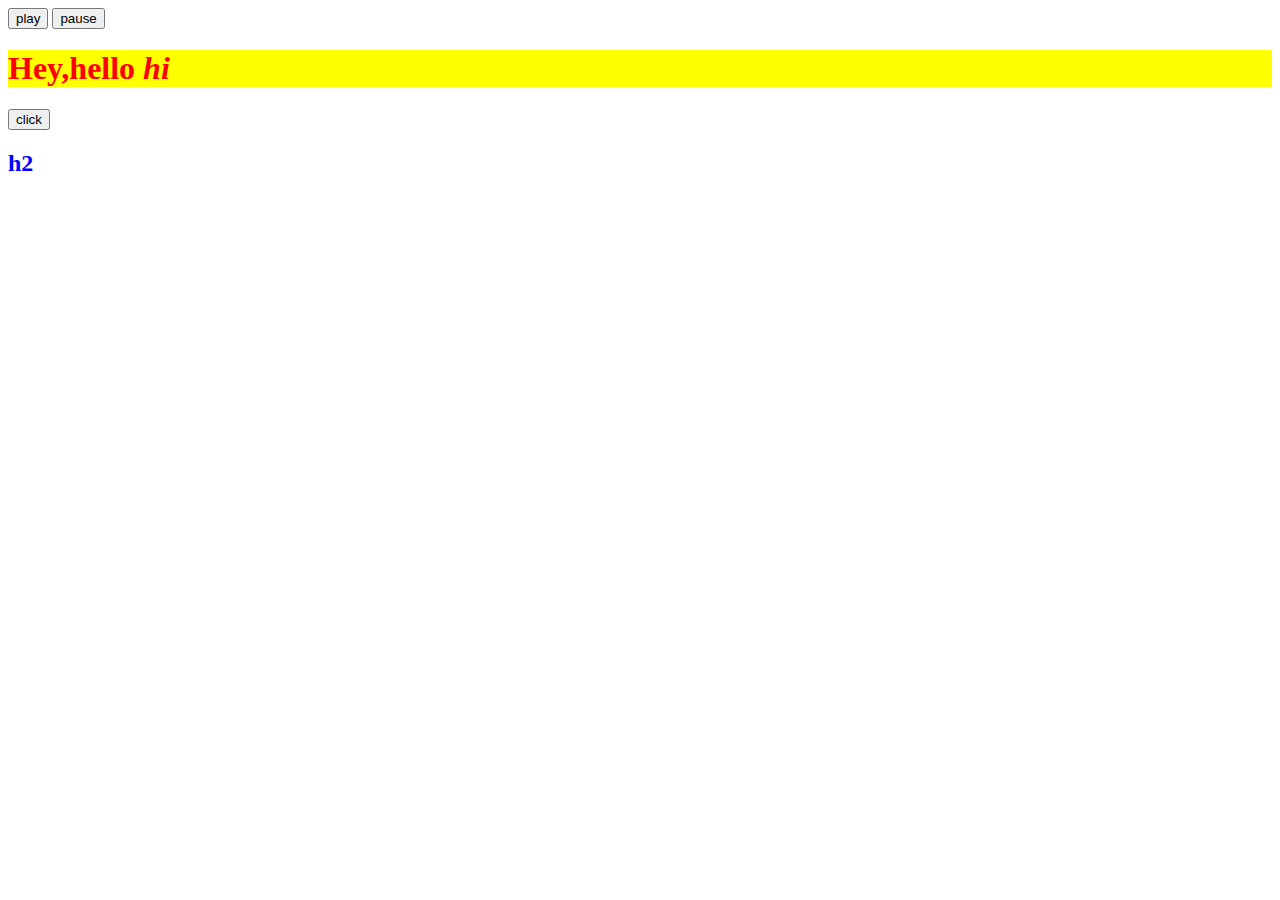
<file: index.html>
<!DOCTYPE html>
<html lang="en">
<head>
    <meta charset="UTF-8">
    <meta name="viewport" content="width=device-width, initial-scale=1.0">
    <title>Document</title>
    <link rel="stylesheet" href="style.css">
</head>
<body>
    <div id="parent">
        <button id="play">play</button>
        <button id="pause">pause</button>
    </div>
    <h1 class="makeitblue">Hey,</h1>
    <h2></h2>
    <button>click</button>

    <script src="dom.js"></script>
    <script src="script.js"></script>
    
</body>
</html>
</file>
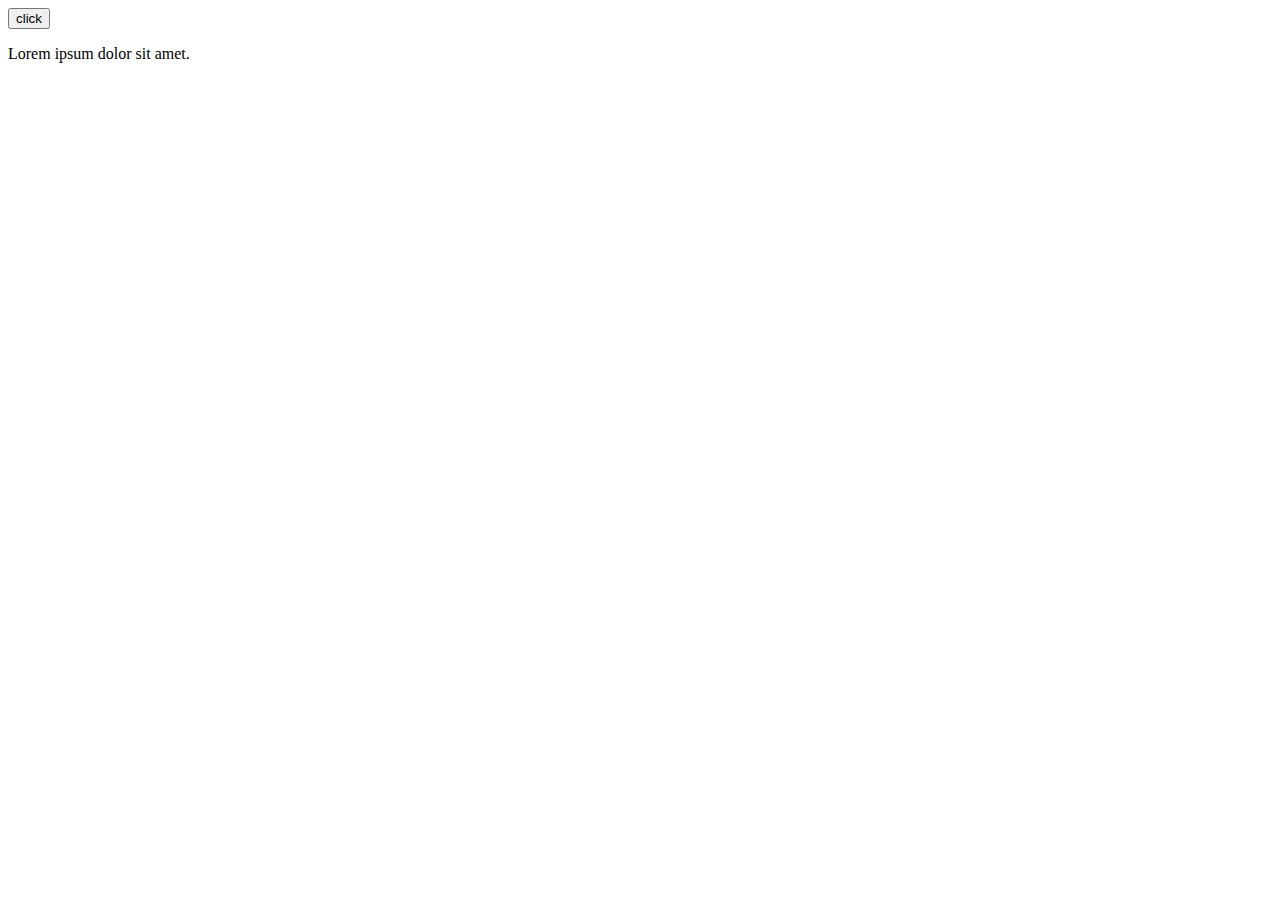
<file: pq1.html>
<!DOCTYPE html>
<html lang="en">
<head>
    <meta charset="UTF-8">
    <meta name="viewport" content="width=device-width, initial-scale=1.0">
    <title>Document</title>
</head>
<body>
    <button>click</button>
    <p>Lorem ipsum dolor sit amet.</p>
    <script src="pq1.js"></script>
</body>
</html>
</file>
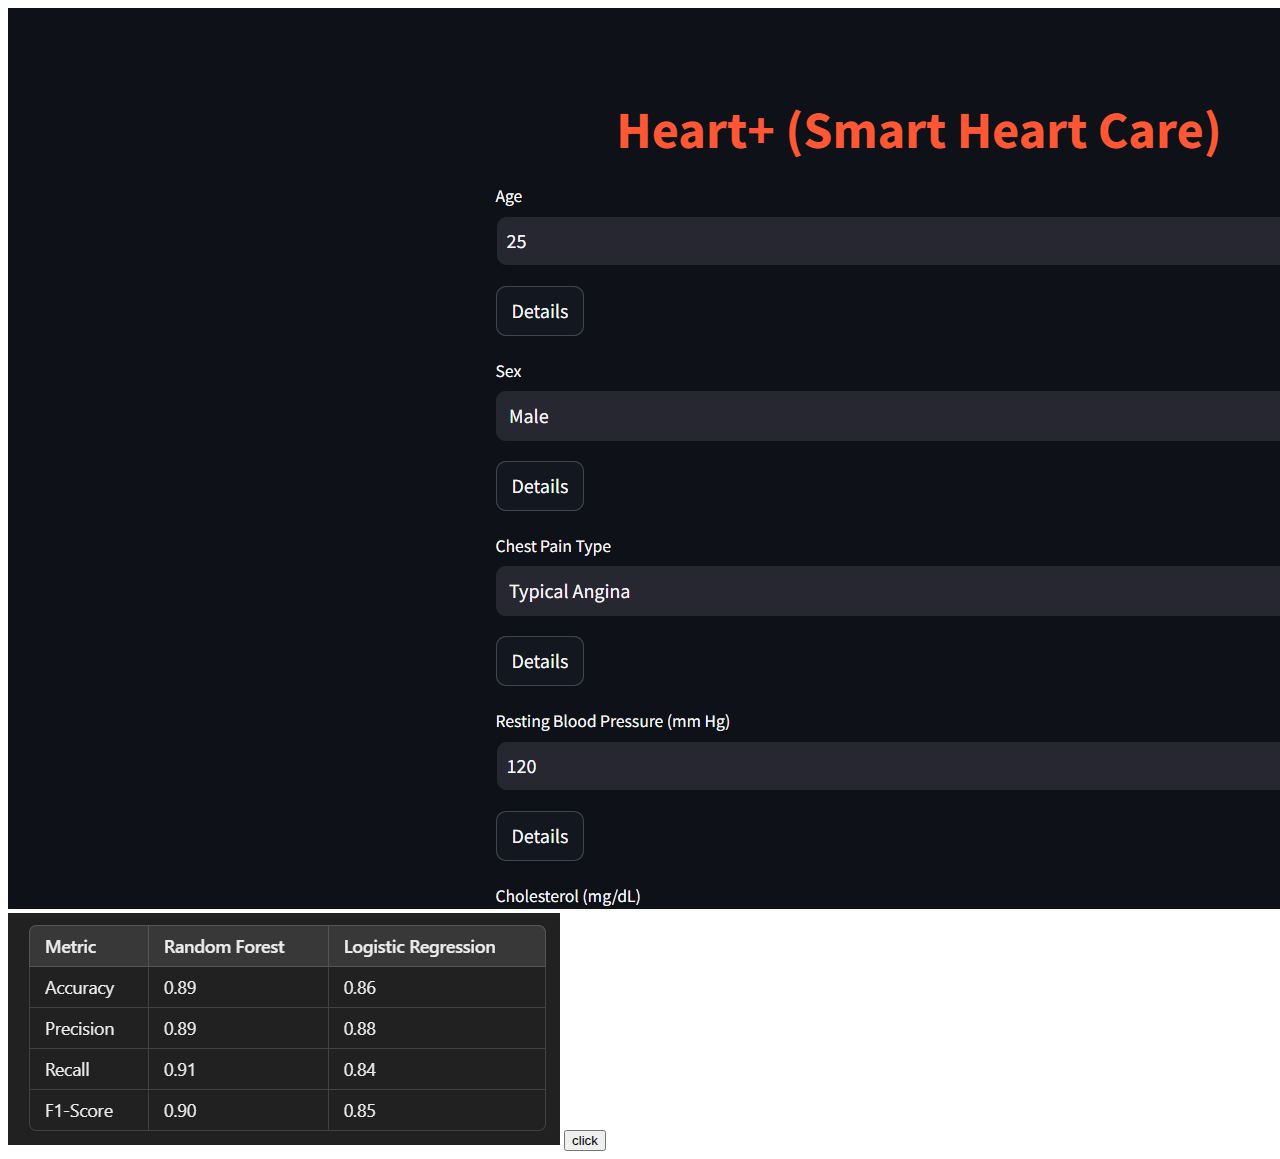
<file: pq2.html>
<!DOCTYPE html>
<html lang="en">
<head>
    <meta charset="UTF-8">
    <meta name="viewport" content="width=device-width, initial-scale=1.0">
    <title>Document</title>
</head>
<body>
    <img id="img1" src="img1.png">
    <img id="img2" src="img2.png">
    <button>click</button>
    <script src="pq2.js"></script>
</body>
</html>
</file>
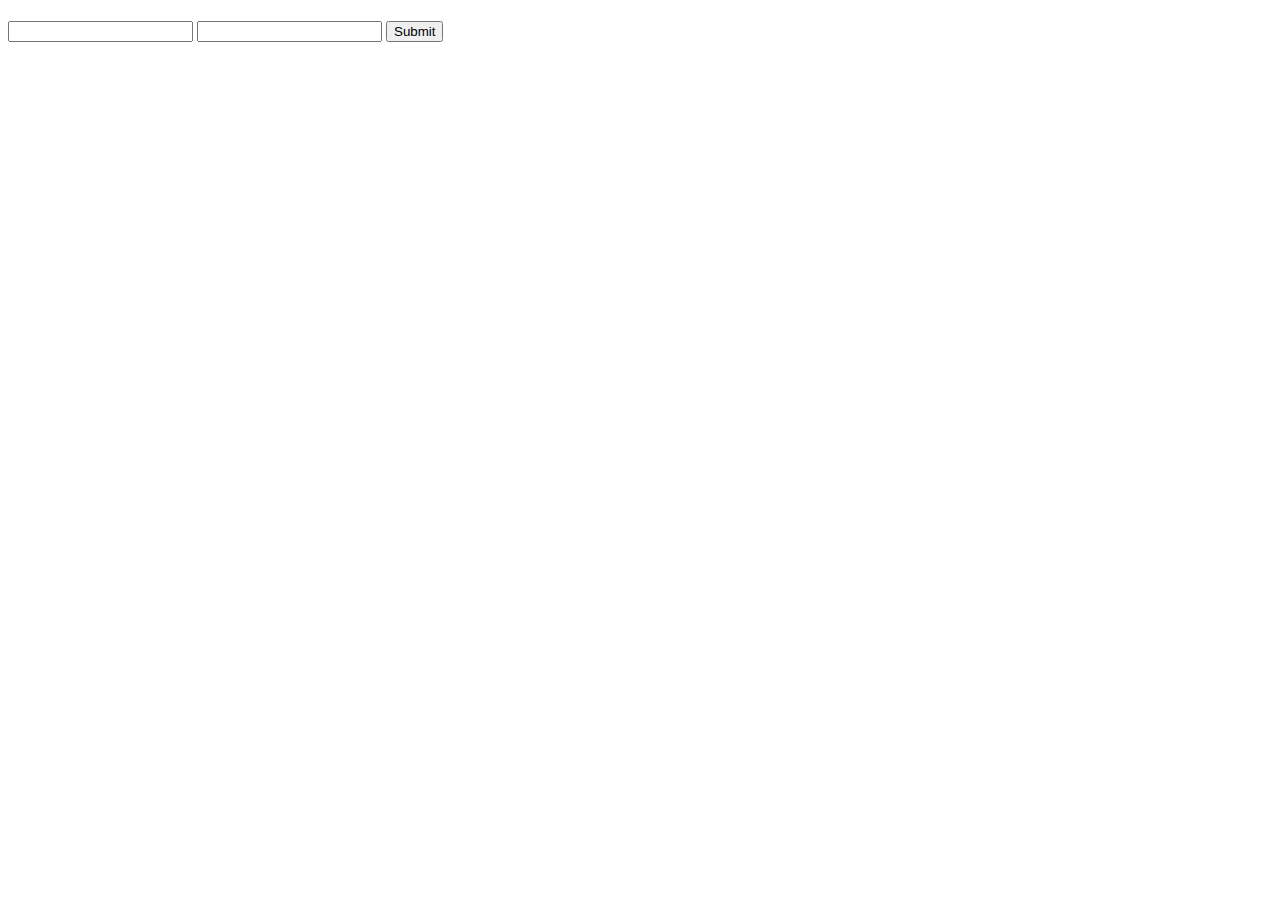
<file: pq3.html>
<!DOCTYPE html>
<html lang="en">
<head>
    <meta charset="UTF-8">
    <meta name="viewport" content="width=<device-width>, initial-scale=1.0">
    <title>Document</title>
</head>
<body>
    <h4 id="error"></h4>
    <form>
        <input id="inp1" type="text">
        <input id="inp2" type="text">
        <input type="submit">
    </form>
    <script src="pq3.js"></script>
</body>
</html>
</file>
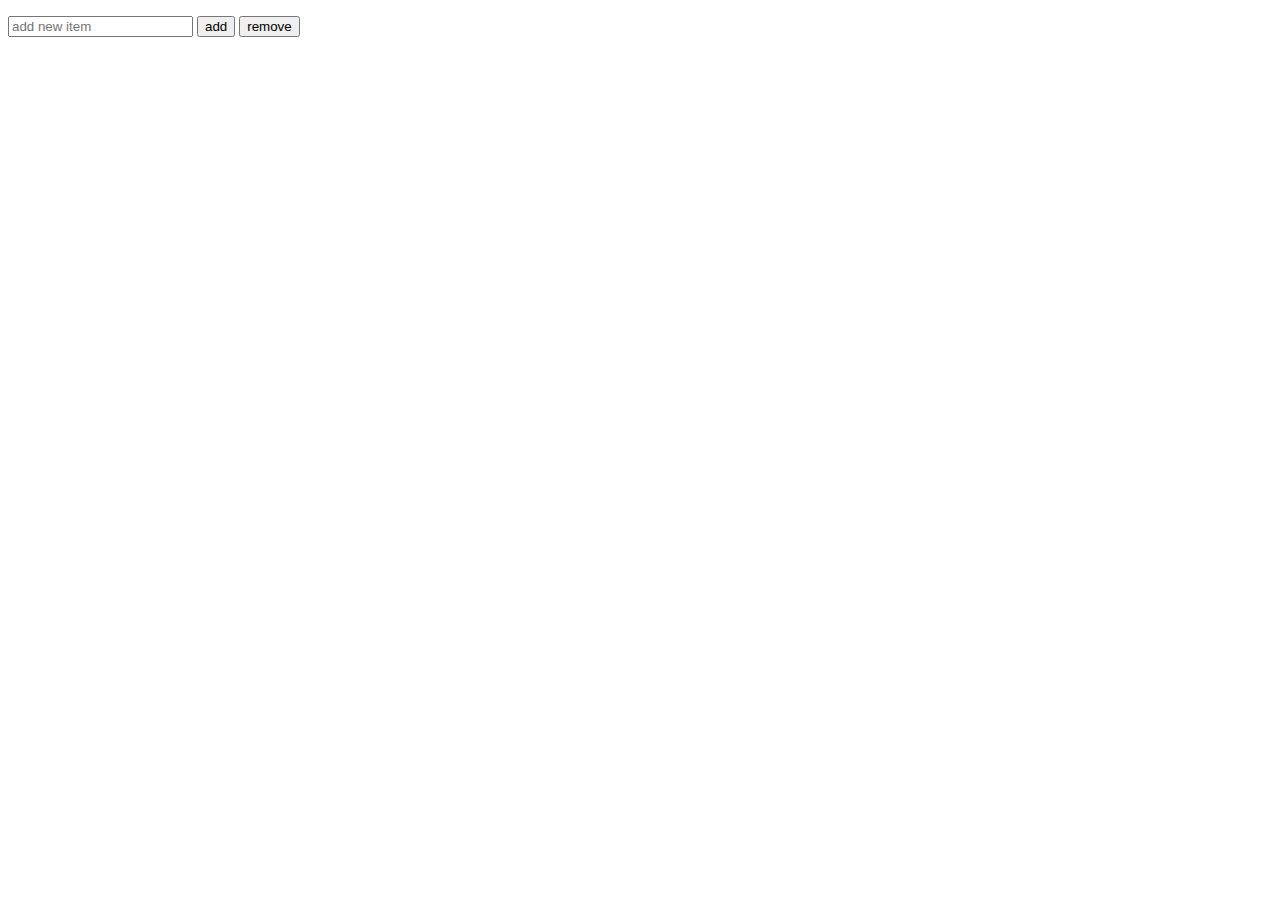
<file: pq4.html>
<!DOCTYPE html>
<html lang="en">
<head>
    <meta charset="UTF-8">
    <meta name="viewport" content="width=device-width, initial-scale=1.0">
    <title>Document</title>
</head>
<body>
    <ul>
        
    </ul>
    <input type="text" placeholder="add new item">
    <button id="add">add</button>
    <button id="remove">remove</button>
    <script src="pq4.js"></script>

</body>
</html>
</file>
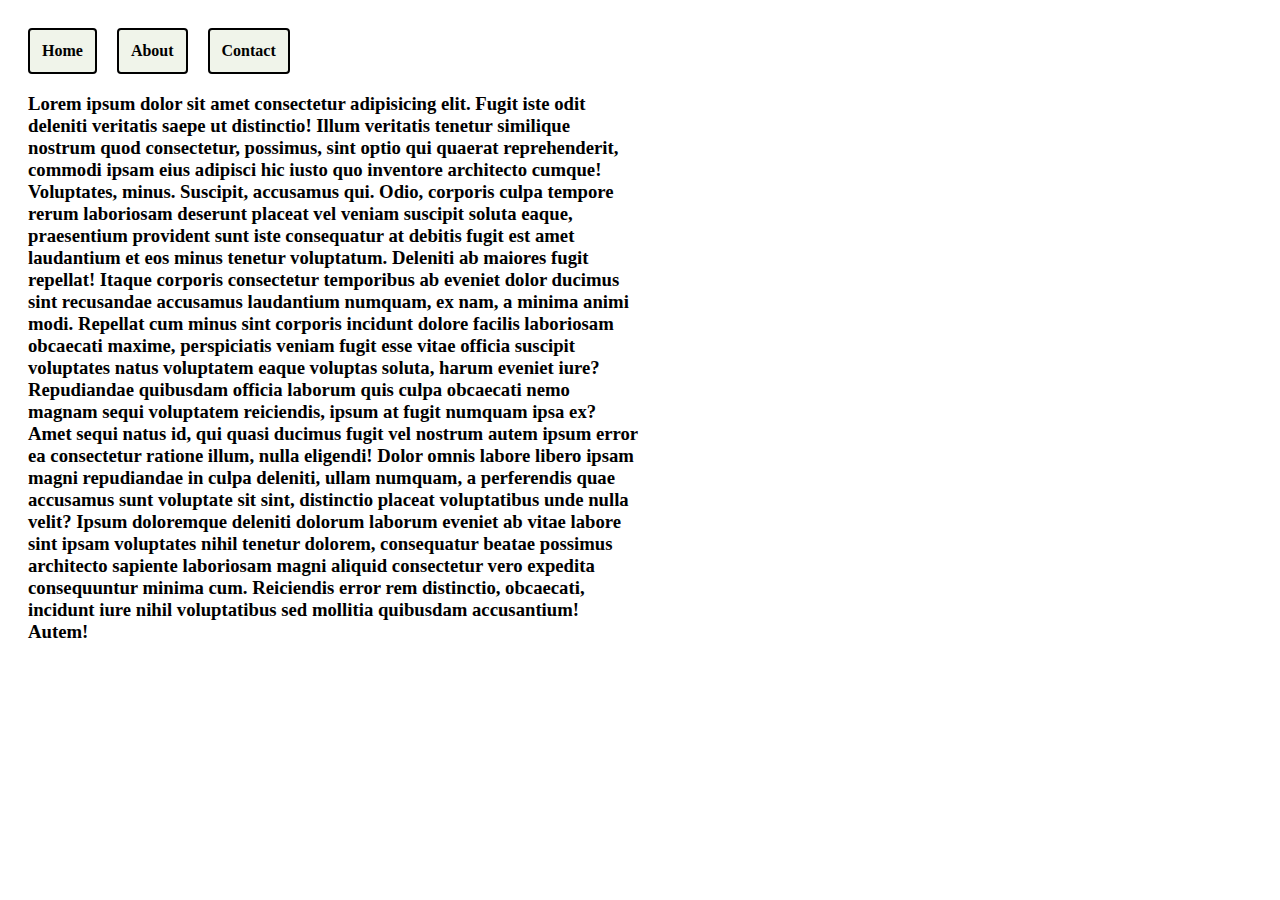
<file: pq6.html>
<!DOCTYPE html>
<html lang="en">
<head>
    <meta charset="UTF-8">
    <meta name="viewport" content="width=device-width, initial-scale=1.0">
    <title>Document</title>
    <link rel="stylesheet" href="pq6.css">
</head>
<body>
<div id="tabs">
    <div class="tab" id="home">Home</div>
    <div class="tab" id="about">About</div>
    <div class="tab" id="contact">Contact</div>
</div>
<h3 id="hometext">Lorem ipsum dolor sit amet consectetur adipisicing elit. Fugit iste odit deleniti veritatis saepe ut distinctio! Illum veritatis tenetur similique nostrum quod consectetur, possimus, sint optio qui quaerat reprehenderit, commodi ipsam eius adipisci hic iusto quo inventore architecto cumque! Voluptates, minus. Suscipit, accusamus qui. Odio, corporis culpa tempore rerum laboriosam deserunt placeat vel veniam suscipit soluta eaque, praesentium provident sunt iste consequatur at debitis fugit est amet laudantium et eos minus tenetur voluptatum. Deleniti ab maiores fugit repellat! Itaque corporis consectetur temporibus ab eveniet dolor ducimus sint recusandae accusamus laudantium numquam, ex nam, a minima animi modi. Repellat cum minus sint corporis incidunt dolore facilis laboriosam obcaecati maxime, perspiciatis veniam fugit esse vitae officia suscipit voluptates natus voluptatem eaque voluptas soluta, harum eveniet iure? Repudiandae quibusdam officia laborum quis culpa obcaecati nemo magnam sequi voluptatem reiciendis, ipsum at fugit numquam ipsa ex? Amet sequi natus id, qui quasi ducimus fugit vel nostrum autem ipsum error ea consectetur ratione illum, nulla eligendi! Dolor omnis labore libero ipsam magni repudiandae in culpa deleniti, ullam numquam, a perferendis quae accusamus sunt voluptate sit sint, distinctio placeat voluptatibus unde nulla velit? Ipsum doloremque deleniti dolorum laborum eveniet ab vitae labore sint ipsam voluptates nihil tenetur dolorem, consequatur beatae possimus architecto sapiente laboriosam magni aliquid consectetur vero expedita consequuntur minima cum. Reiciendis error rem distinctio, obcaecati, incidunt iure nihil voluptatibus sed mollitia quibusdam accusantium! Autem!</h3>
<h3 id="abouttext">Lorem ipsum dolor sit amet consectetur adipisicing elit. Fugit iste odit deleniti veritatis saepe ut distinctio! Illum veritatis tenetur similique nostrum quod consectetur, possimus, sint optio qui quaerat reprehenderit, commodi ipsam eius adipisci hic iusto quo inventore architecto cumque! Voluptates, minus. Suscipit, accusamus qui. Odio, corporis culpa tempore rerum laboriosam deserunt placeat vel veniam suscipit soluta eaque, praesentium provident sunt iste consequatur at debitis fugit est amet laudantium et eos minus tenetur voluptatum. Deleniti ab maiores fugit repellat! Itaque corporis consectetur temporibus ab eveniet dolor ducimus sint recusandae accusamus laudantium numquam, ex nam, a minima animi modi. Repellat cum minus sint corporis incidunt dolore facilis laboriosam obcaecati maxime, perspiciatis veniam fugit esse vitae officia suscipit voluptates natus voluptatem eaque voluptas soluta, harum eveniet iure? Repudiandae quibusdam officia laborum quis culpa obcaecati nemo magnam sequi voluptatem reiciendis, ipsum at fugit numquam ipsa ex? Amet sequi natus id, qui quasi ducimus fugit vel nostrum autem ipsum</h3>
<h3 id="contacttext">Lorem ipsum dolor sit amet consectetur adipisicing elit. Fugit iste odit deleniti veritatis saepe ut distinctio! Illum veritatis tenetur similique nostrum quod consectetur, possimus, sint optio qui quaerat reprehenderit, commodi ipsam eius adipisci hic iusto quo inventore architecto cumque! Voluptates, minus. Suscipit, accusamus qui. Odio, corporis culpa tempore rerum laboriosam deserunt placeat vel veniam suscipit soluta eaque, praesentium provident sunt iste consequatur at debitis fugit est amet laudantium et eos minus tenetur voluptatum. Deleniti ab maiores fugit repellat! Itaque corporis consectetur temporibus ab eveniet dolor ducimus sint recusandae accusamus laudantium numquam, ex nam, a minima animi modi. Repellat cum minus sint corporis incidunt </h3>
<script src="pq6.js"></script>
</body>
</html>
</file>
<file: style.css>
.makeitblue{
    color:blue;
}
</file>
<file: pq6.css>
#tabs{
    display: flex;
    gap: 20px;
}
.tab{
    padding :12px;
    background-color: rgb(240, 244, 234);
    border-radius: 4px;
    border: 2px solid;
    font-weight: 700;
}
body{
    padding: 20px;
}
h3{
    display: none;
}
</file>
